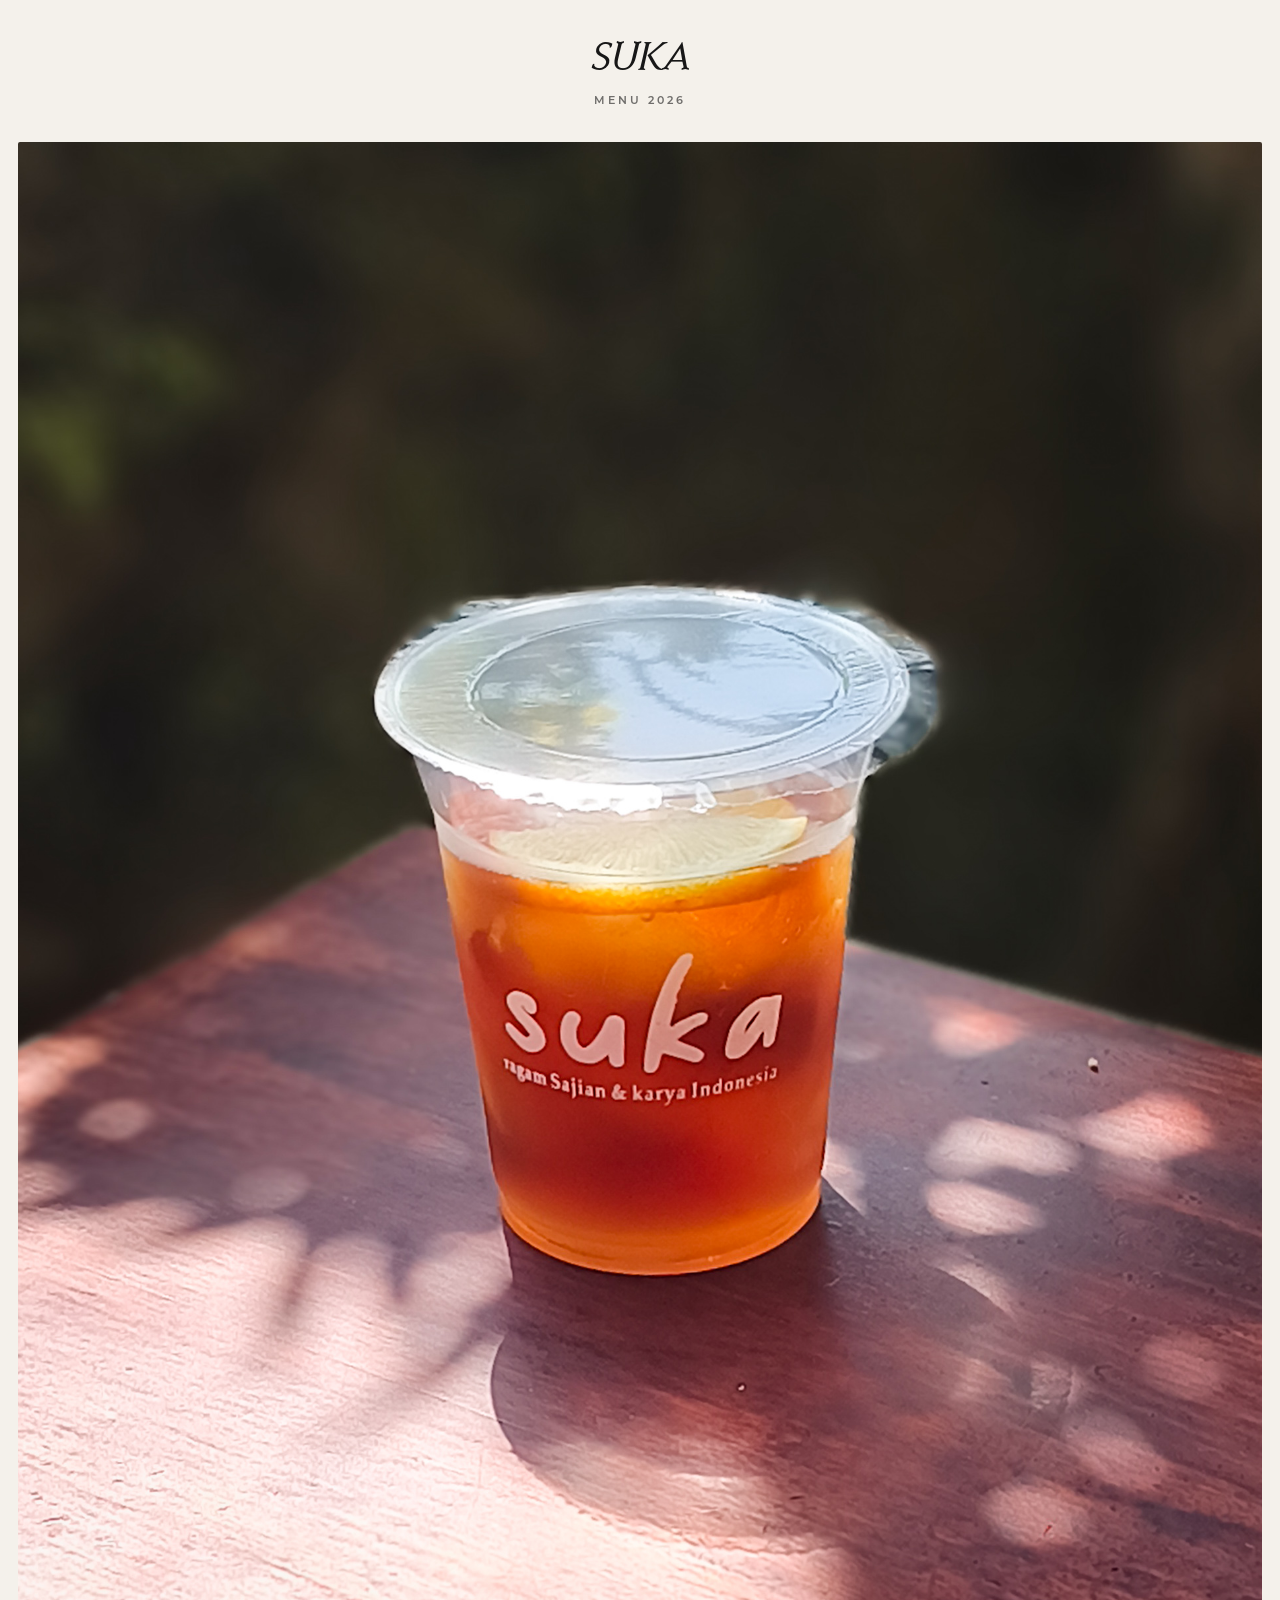
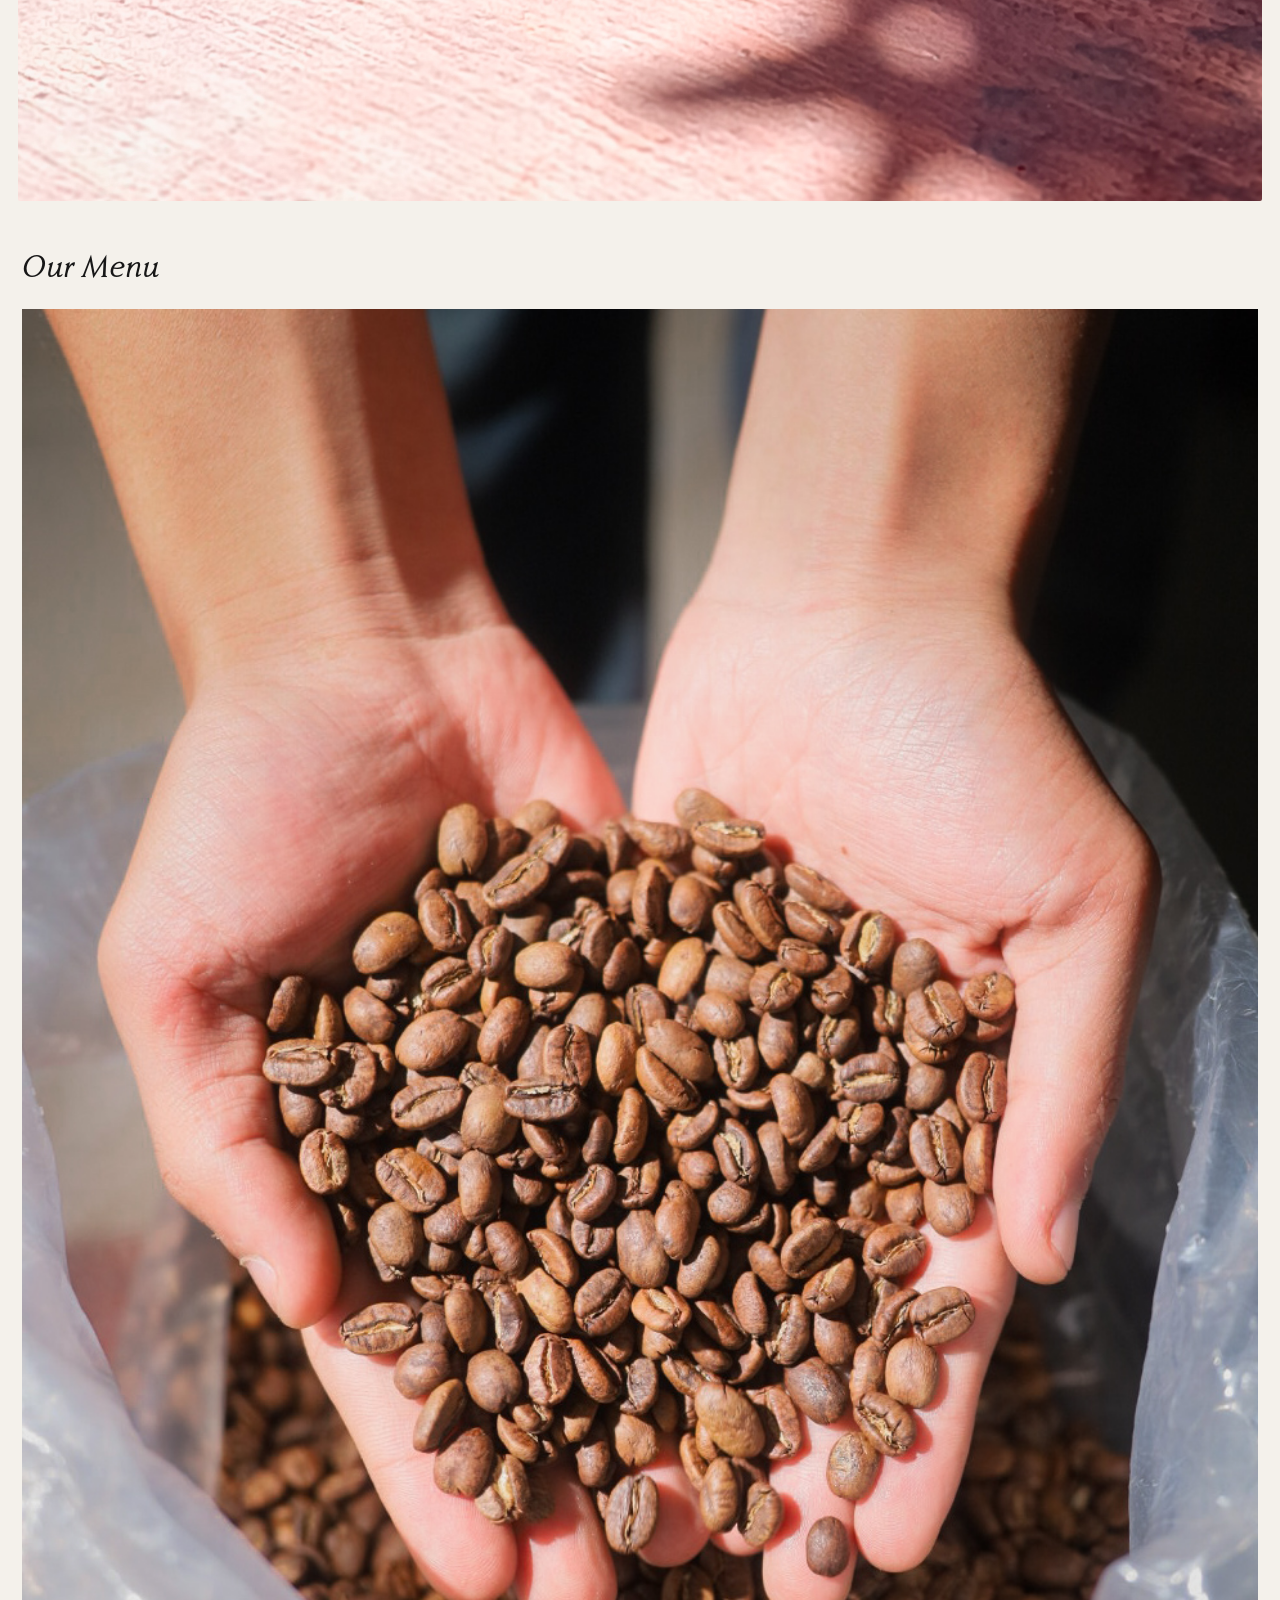
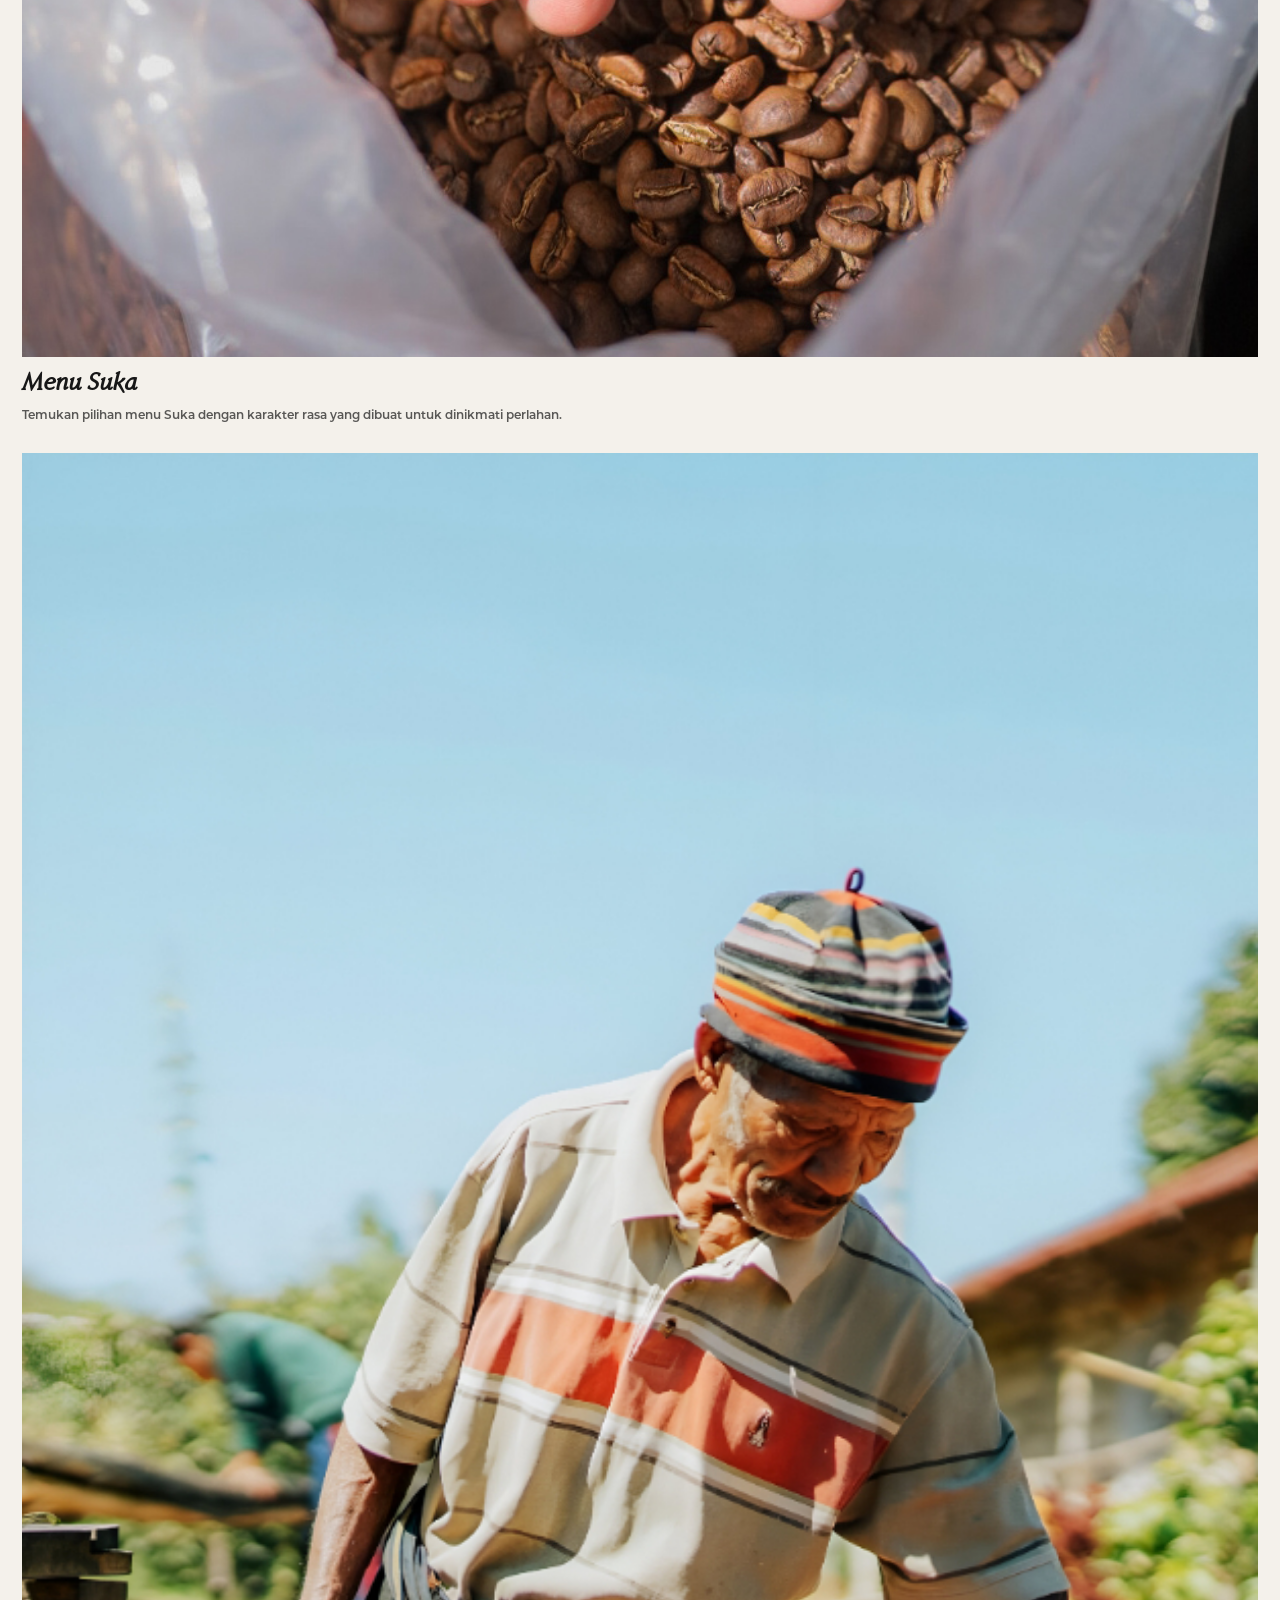
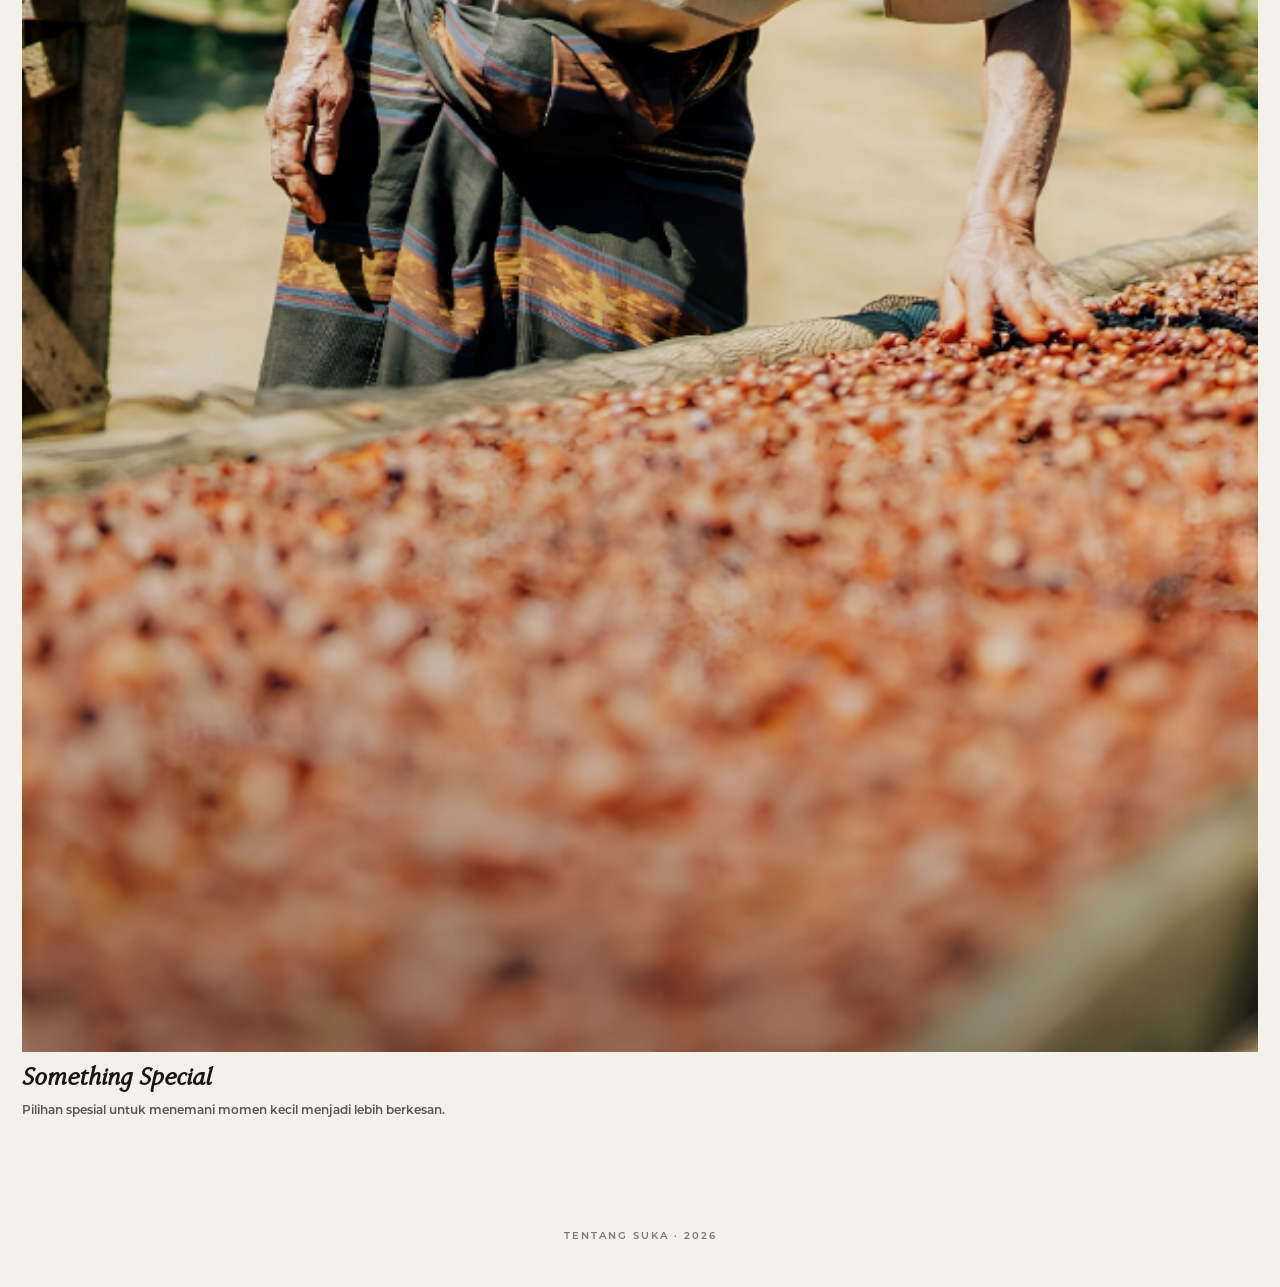
<file: index.html>
<!DOCTYPE html>
<html lang="id">
<head>
<meta charset="UTF-8">
<meta name="viewport" content="width=device-width, initial-scale=1.0">

<title>Tentang Suka</title>

<style>
@font-face {
    font-family: Montserrat;
    src: url("Montserrat-SemiBold.otf");
}

@font-face {
    font-family: Faber;
    src: url("FaberSerifReduced56.otf");
}

* {
    box-sizing: border-box;
}

body {
    margin: 0;
    background: #f4f1eb;
    color: #171717;
    font-family: Montserrat, sans-serif;
}

header {
    padding: 35px 22px 25px;
    text-align: center;
}

.logo {
    font-family: Faber, serif;
    font-size: 42px;
    letter-spacing: -1px;
}

.subtitle {
    margin-top: 8px;
    font-size: 11px;
    letter-spacing: 3px;
    text-transform: uppercase;
    opacity: .6;
}

.hero {
    padding: 10px 18px 30px;
}

.hero img {
    width: 100%;
    display: block;
    border-radius: 2px;
}

.menu {
    padding: 20px 22px 50px;
}

.menu-title {
    font-family: Faber, serif;
    font-size: 32px;
    margin-bottom: 20px;
}

.card {
    margin-bottom: 28px;
}

.card img {
    width: 100%;
    display: block;
}

.card h2 {
    font-family: Faber, serif;
    font-size: 25px;
    margin: 13px 0 5px;
}

.card p {
    font-size: 12px;
    line-height: 1.7;
    opacity: .7;
    margin: 0;
}

footer {
    padding: 30px 20px 45px;
    text-align: center;
    font-size: 10px;
    letter-spacing: 2px;
    opacity: .55;
}
</style>
</head>

<body>

<header>
    <div class="logo">SUKA</div>
    <div class="subtitle">Menu 2026</div>
</header>

<section class="hero">
    <img src="dilema.jpg" alt="Suka">
</section>

<section class="menu">

    <div class="menu-title">Our Menu</div>

    <div class="card">
        <img src="doc1.jpg" alt="Menu Suka">
        <h2>Menu Suka</h2>
        <p>
            Temukan pilihan menu Suka dengan karakter rasa
            yang dibuat untuk dinikmati perlahan.
        </p>
    </div>

    <div class="card">
        <img src="doc2.jpg" alt="Menu Suka">
        <h2>Something Special</h2>
        <p>
            Pilihan spesial untuk menemani momen kecil
            menjadi lebih berkesan.
        </p>
    </div>

</section>

<footer>
    TENTANG SUKA · 2026
</footer>

</body>
  </html>
</file>
